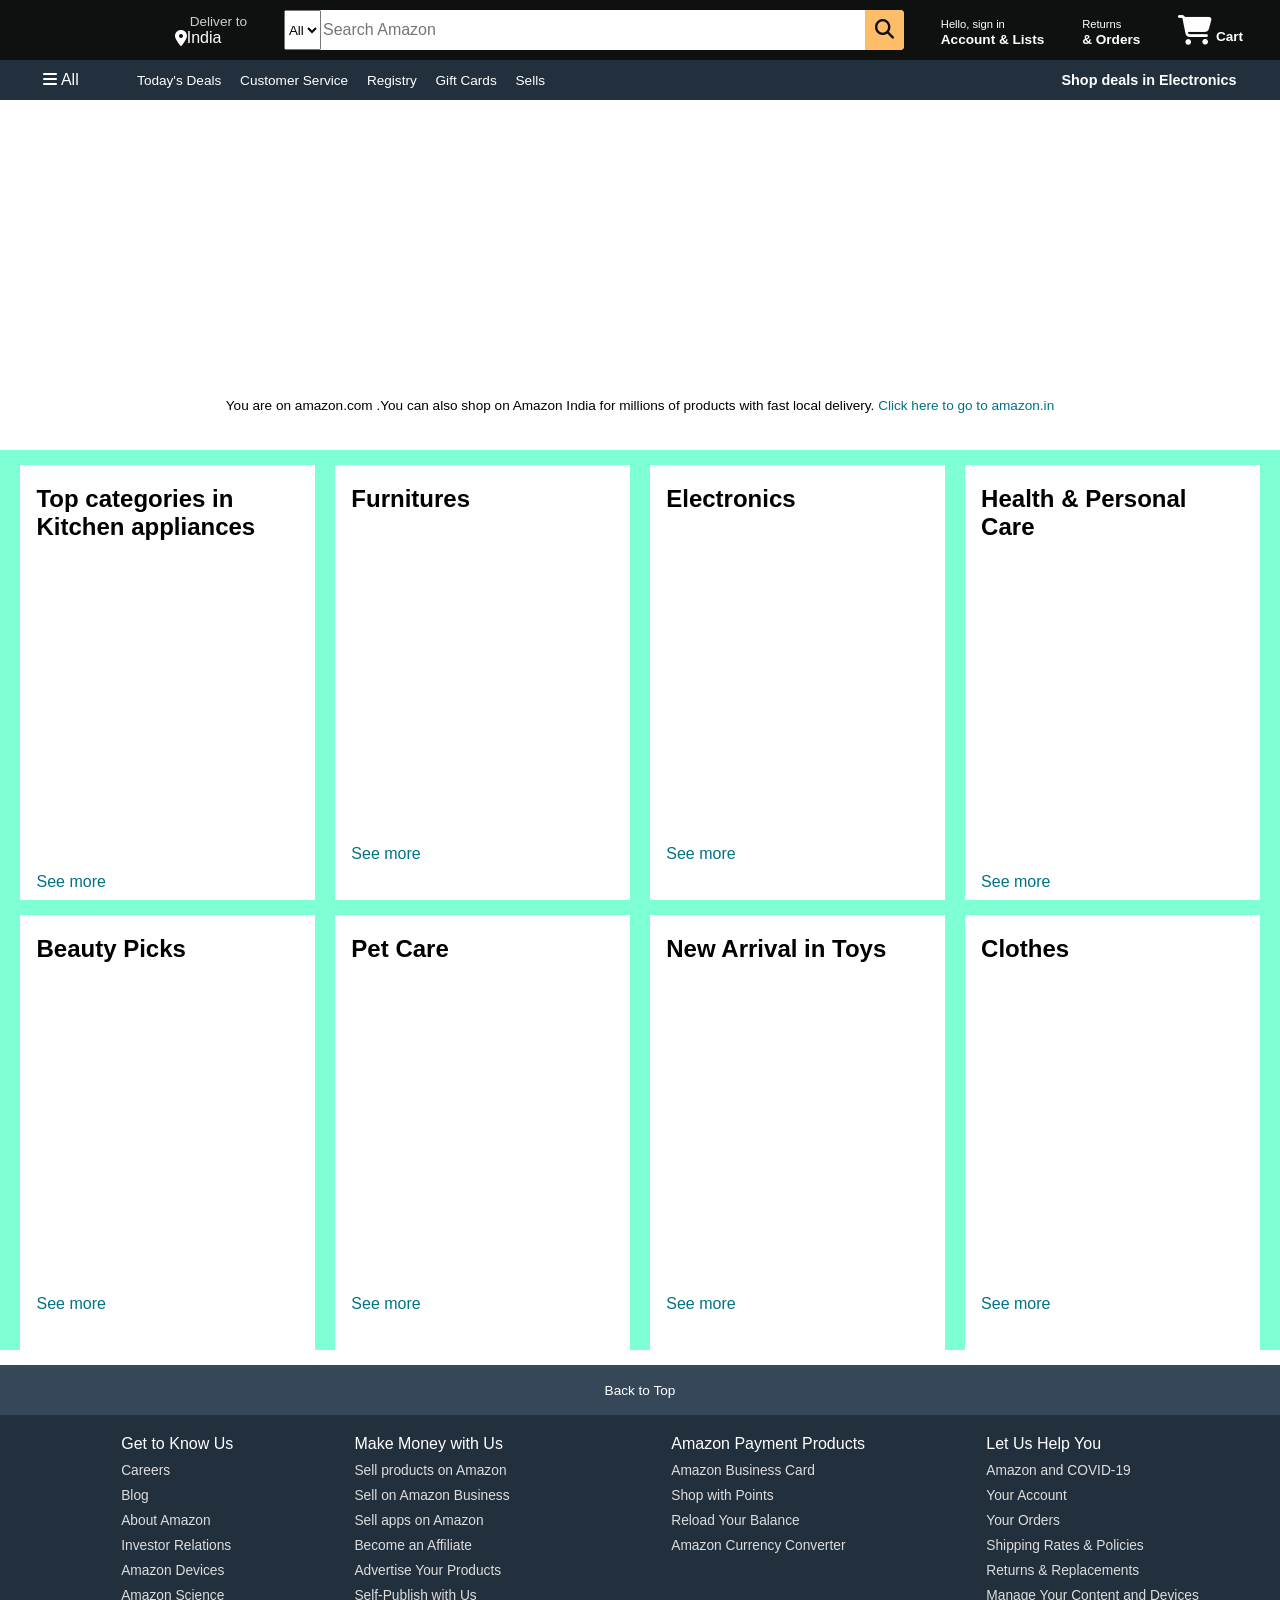
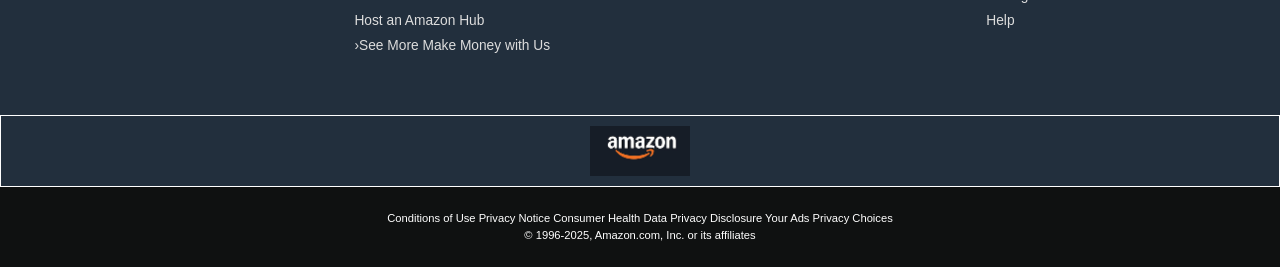
<file: Amazon/index.html>
<!DOCTYPE html>
<html lang="en">
<head>
    <meta charset="UTF-8">
    <meta name="viewport" content="width=device-width, initial-scale=1.0">
    <title>Amazon</title>
    <link rel="stylesheet" href="https://cdnjs.cloudflare.com/ajax/libs/font-awesome/6.7.2/css/all.min.css" integrity="sha512-Evv84Mr4kqVGRNSgIGL/F/aIDqQb7xQ2vcrdIwxfjThSH8CSR7PBEakCr51Ck+w+/U6swU2Im1vVX0SVk9ABhg==" crossorigin="anonymous" referrerpolicy="no-referrer" />
    <link rel="stylesheet" href="style.css">
</head>
<body>
    <header>
        <div class="navbar">
            <div class="nav-logo border">

                <div class="logo"></div>

            </div>

            <div class="nav-address border">
                <p class="add-first">Deliver to</p>
                    <div class = "add-icon">
                        <i class="fa-solid fa-location-dot"></i>
                        <p class="add-sec">India</p>
                    </div>
            </div>
                    <div class="nav-search">
                            <select class="select-search">
                                <option>All</option>
                            </select>
                            <input placeholder="Search Amazon" class="search-input">
                            <div class="search-icon">
                                <i class="fa-solid fa-magnifying-glass"></i>
                            </div>
                    </div>
 
                    <div class="nav-signin border">
                        <p><span>Hello, sign in</span></p>
                        <p class="nav-sec">Account & Lists </p>
                    </div>

                    <div class="nav-return border">
                        <p><span>Returns</span></p>
                        <p class="nav-sec">& Orders</p>
                    </div>

                    <div class="nav-cart border">
                        <i class="fa-solid fa-cart-shopping"></i>
                        Cart
                    </div>
        </div>

        <div class="pannel">
            <div class="pannel-all">
                <i class="fa-solid fa-bars"></i>
                All
            </div>

            <div class="pannel-ops">
                <p>Today's Deals</p>
                <p>Customer Service</p>
                <p>Registry</p>
                <p>Gift Cards</p>
                <p>Sells</p>
            </div>
        
                <div class="pannel-deals">
                    Shop deals in Electronics
                </div>
        </div>
    </header>

    <div class="hero-section">
        <div class="hero-msg">
            <p>You are on amazon.com .You can also shop on Amazon India for millions of products with fast local delivery. <a>Click here to go to amazon.in</a></p>
        </div>
    </div>

    <div class="shopping-sec">
        <div class="box">
            <div class="box-content">
                <h2>Top categories in Kitchen appliances</h2>  
                <div class="box-img" style="background-image: url('https://m.media-amazon.com/images/I/813r4sDxWlL._AC_UL480_FMwebp_QL65_.jpg');"></div>
                <p>See more</p> 
            </div> 
        </div>
        <div class="box">
            <div class="box-content">
                <h2>Furnitures</h2>  
                <div class="box-img" style="background-image: url('https://m.media-amazon.com/images/I/81n65wvg3BL._AC_UL480_FMwebp_QL65_.jpg');"></div>
                <p>See more</p> 
            </div> 
        </div>
        <div class="box">
            <div class="box-content">
                <h2>Electronics</h2>  
                <div class="box-img" style="background-image: url('https://m.media-amazon.com/images/I/61kGuty7nKL._AC_UY327_FMwebp_QL65_.jpg');"></div>
                <p>See more</p> 
            </div> 
        </div>
        <div class="box">
            <div class="box-content">
                <h2>Health & Personal Care</h2>  
                <div class="box-img" style="background-image: url('https://m.media-amazon.com/images/I/71jFdOB0klL._AC_UL480_FMwebp_QL65_.jpg');"></div>
                <p>See more</p> 
            </div> 
        </div>

        <div class="box">
            <div class="box-content">
                <h2>Beauty Picks</h2>  
                <div class="box-img" style="background-image: url('https://m.media-amazon.com/images/I/81RmezQAoBL._AC_UL480_FMwebp_QL65_.jpg');"></div>
                <p>See more</p> 
            </div> 
        </div>
        <div class="box">
            <div class="box-content">
                <h2>Pet Care</h2>  
                <div class="box-img" style="background-image: url('https://m.media-amazon.com/images/I/712bErgC73L._AC_UL480_FMwebp_QL65_.jpg');"></div>
                <p>See more</p> 
            </div> 
        </div>
        <div class="box">
            <div class="box-content">
                <h2>New Arrival in Toys</h2>  
                <div class="box-img" style="background-image: url('https://m.media-amazon.com/images/I/71ZdCRQvMyL._AC_UL480_FMwebp_QL65_.jpg');"></div>
                <p>See more</p> 
            </div> 
        </div>
        <div class="box">
            <div class="box-content">
                <h2>Clothes</h2>  
                <div class="box-img" style="background-image: url('https://m.media-amazon.com/images/I/81AoZvE2R1L._AC_UL480_FMwebp_QL65_.jpg');"></div>
                <p>See more</p> 
            </div> 
        </div>
    </div>

    <footer>
        <div class="foot-panel1">
            Back to Top
        </div>

        <div class="foot-panel2">
            <ul>
                <p>Get to Know Us</p>
                <a>Careers</a>
                <a>Blog</a>
                <a>About Amazon</a>
                <a>Investor Relations</a>
                <a>Amazon Devices</a>
                <a>Amazon Science</a>
            </ul>

                        <ul>
                <p>Make Money with Us</p>
                <a>Sell products on Amazon</a>
                <a>Sell on Amazon Business</a>
                <a>Sell apps on Amazon</a>
                <a>Become an Affiliate</a>
                <a>Advertise Your Products</a>
                <a>Self-Publish with Us</a>
                <a>Host an Amazon Hub</a>
                <a>›See More Make Money with Us</a>
            </ul>

                        <ul>
                <p>Amazon Payment Products</p>
                <a>Amazon Business Card</a>
                <a>Shop with Points</a>
                <a>Reload Your Balance</a>
                <a>Amazon Currency Converter</a>
            </ul>

            <ul>
                <p>Let Us Help You</p>
                <a>Amazon and COVID-19</a>
                <a>Your Account</a>
                <a>Your Orders</a>
                <a>Shipping Rates & Policies</a>
                <a>Returns & Replacements</a>
                <a>Manage Your Content and Devices</a>
                <a>Help</a>
            </ul>
        </div>

        <div class="foot-panel3">
            <div class="foot-logo"></div>
        </div>

        <div class="foot-panel4">
            <div class="pages">
                <a>Conditions of Use</a>
                <a>Privacy Notice</a>
                <a>Consumer Health Data Privacy Disclosure</a>
                <a>Your Ads Privacy Choices</a>
            </div>

            <div class="copyright">
                © 1996-2025, Amazon.com, Inc. or its affiliates
            </div>
        </div>
    </footer>
</body>
</html>
</file>
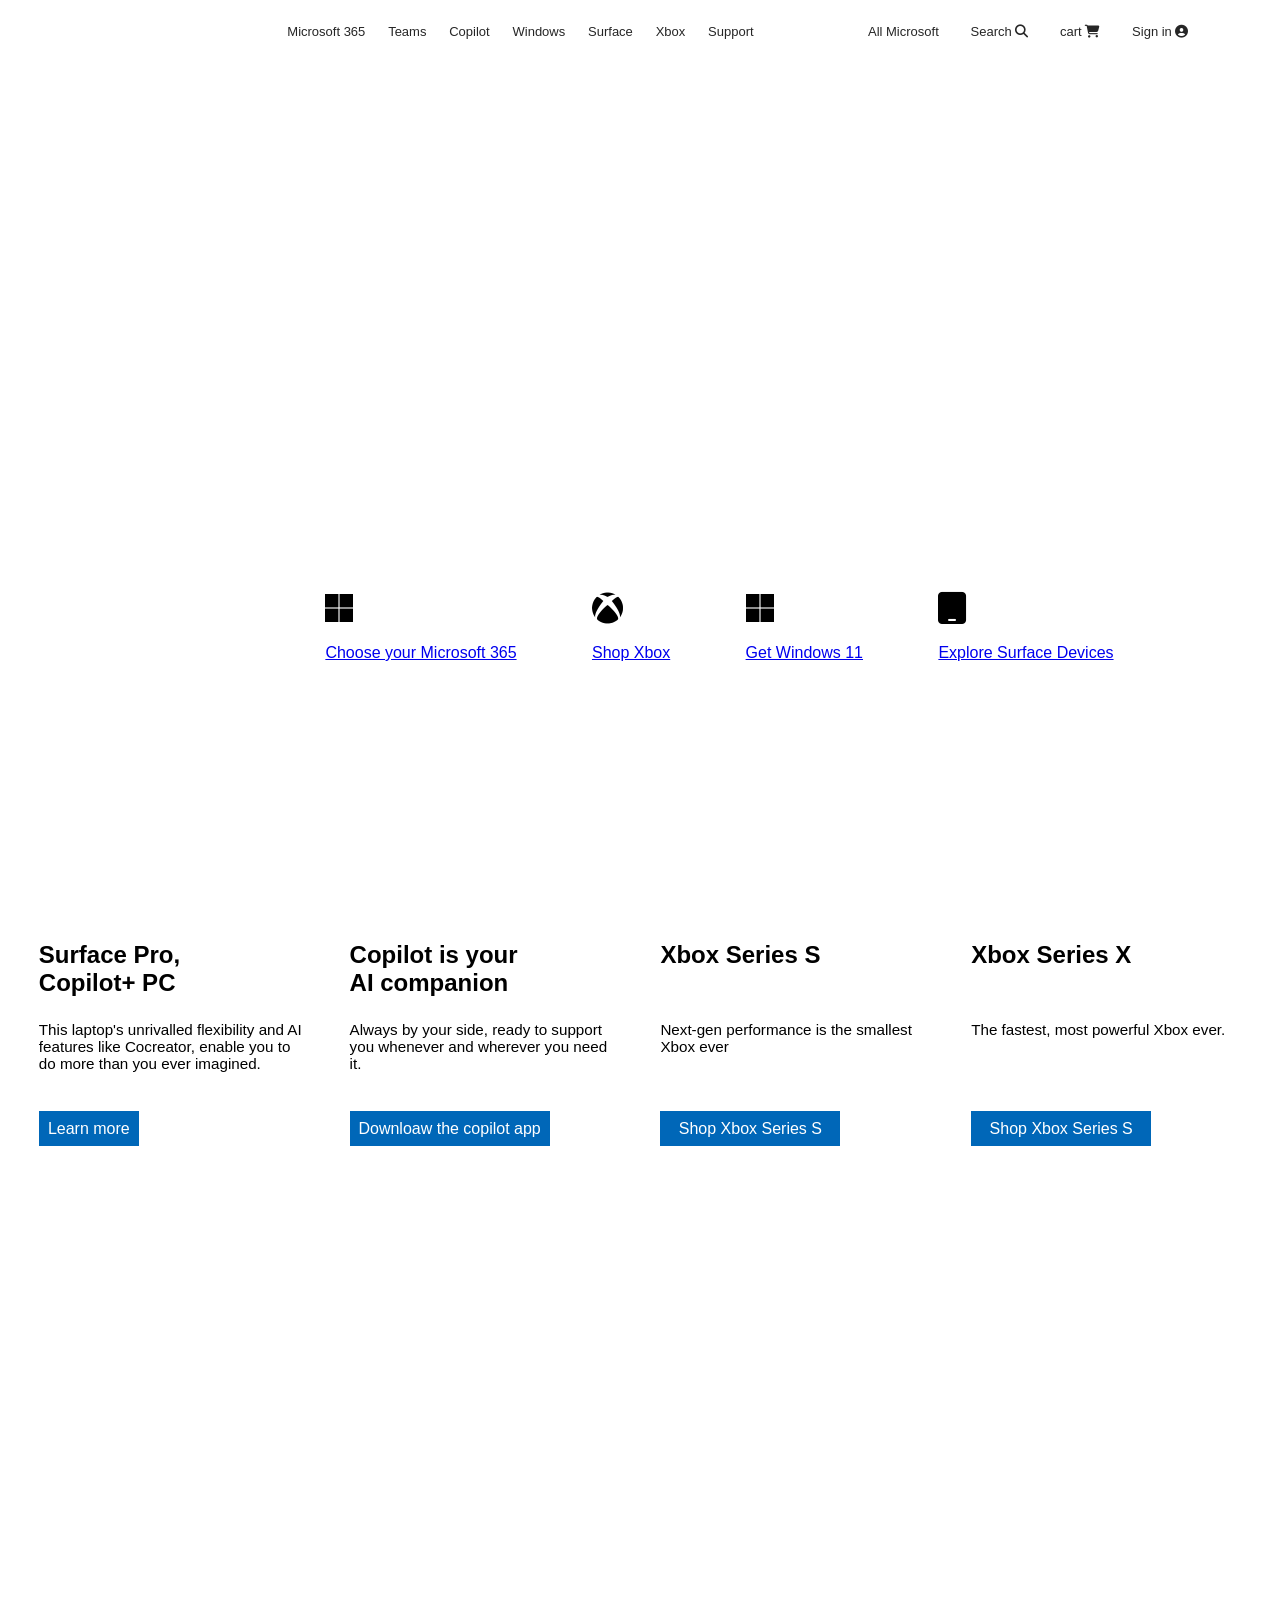
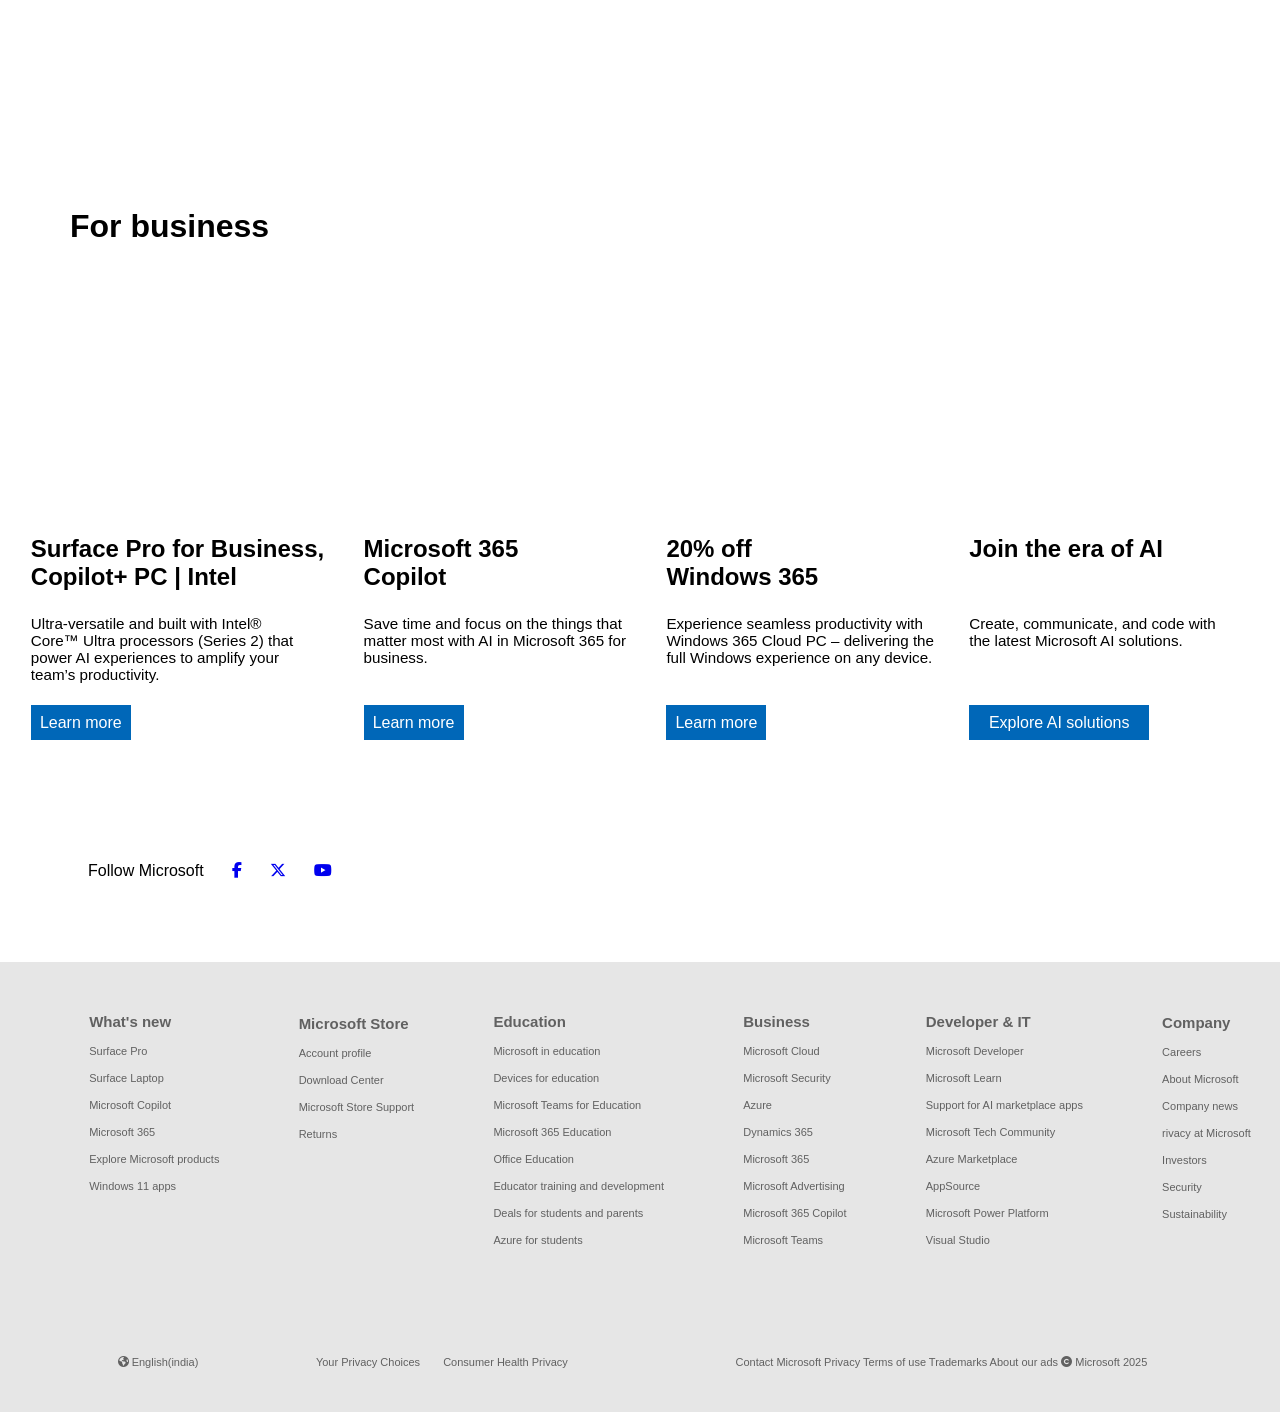
<file: Microsoft/index.html>
<!DOCTYPE html>
<html lang="en">
<head>
    <meta charset="UTF-8">
    <meta name="viewport" content="width=device-width, initial-scale=1.0">
    <title>Microsoft</title>
    <link rel="stylesheet" href="https://cdnjs.cloudflare.com/ajax/libs/font-awesome/6.7.2/css/all.min.css" integrity="sha512-Evv84Mr4kqVGRNSgIGL/F/aIDqQb7xQ2vcrdIwxfjThSH8CSR7PBEakCr51Ck+w+/U6swU2Im1vVX0SVk9ABhg==" crossorigin="anonymous" referrerpolicy="no-referrer" />
    <link rel ="stylesheet" href="style.css">
    
</head>
<body>
    <header>
        <div class="navbar">
            <div class="nav-logo"></div>
            <div class="nav-bar2">
                <div class="hover">Microsoft 365</div>
                <div class="hover">Teams</div>
                <div class="hover">Copilot</div>
                <div class="hover">Windows</div>
                <div class="hover">Surface</div>
                <div class="hover">Xbox</div>
                <div class="hover">Support</div>
            </div>
            <div class="nav-bar3">
                <div class="hover">All Microsoft</div>
                <div class=>Search <i class="fa-solid fa-magnifying-glass"></i></div>
                <div class="hover">cart <i class="fa-solid fa-cart-shopping"></i></div>
                <div class="hover">Sign in <i class="fa-solid fa-circle-user"></i></div>
            </div>
        </div>

        <div class="image"></div>
        
        <div class="nav-down">
            <div class="min-logo"><i class="fa-brands fa-microsoft fa-2x"></i>
                <div class="down"><a href="https://www.microsoft.com/en-in/microsoft-365/buy/compare-all-microsoft-365-products?icid=MSCOM_QL_M365">Choose your Microsoft 365</a></div>
            </div>
            <div class="min-logo"><i class="fa-brands fa-xbox fa-2x"></i>
                <div class="down"><a href="https://www.xbox.com/en-in?icid=MSCOM_QL_Xbox">Shop Xbox</a></div>
            </div>
            <div class="min-logo"><i class="fa-brands fa-microsoft fa-2x"></i>
                <div class="down"><a href="https://www.microsoft.com/en-in/windows/get-windows-11?icid=MSCOM_QL_Windows&r=1">Get Windows 11</a></div>
            </div>
            <div class="min-logo"><i class="fa-solid fa-tablet fa-2x"></i>
                <div class="down"><a href="https://www.microsoft.com/en-in/surface?icid=MSCOM_QL_Surface">Explore Surface Devices</a></div>
            </div>
        </div>

        <div class="bottom">
            <div class="bottom-box">
                <div class="bottom-img"></div>
                <div class="bottom-head"><h2>Surface Pro, Copilot+ PC</h2></div>
                <div class="bottom-mid">This laptop's unrivalled flexibility and AI features like Cocreator, enable you to do more than you ever imagined.</div>
                <div class="bottom-down" style="width: 100px;">Learn more</div>
            </div>

            <div class="bottom-box">
                <div class="bottom-img" style="background-image: url('https://cdn-dynmedia-1.microsoft.com/is/image/microsoftcorp/Content-Card-Copilot-Native-App-ROW?wid=380&hei=213&fit=crop')"></div>
                <div class="bottom-head"><h2>Copilot is your AI companion</h2></div>
                <div class="bottom-mid">Always by your side, ready to support you whenever and wherever you need it.</div>
                <div class="bottom-down">Downloaw the copilot app</div>
            </div>

            <div class="bottom-box">
                <div class="bottom-img" style="background-image: url('https://cdn-dynmedia-1.microsoft.com/is/image/microsoftcorp/gldn-XSS-CP-Xbox-Series-S-Evergreen?wid=380&hei=213&fit=crop')"></div>
                <div class="bottom-head"><h2>Xbox Series S</h2></div>
                <div class="bottom-mid">Next-gen performance is the smallest Xbox ever</div>
                <div class="bottom-down" style="width: 180px;">Shop Xbox Series S</div>
            </div>
            
            <div class="bottom-box">
                <div class="bottom-img" style="background-image: url('https://cdn-dynmedia-1.microsoft.com/is/image/microsoftcorp/gldn-XSX-CP-Xbox-Series-X?wid=380&hei=213&fit=crop')"></div>
                <div class="bottom-head"><h2>Xbox Series X</h2></div>
                <div class="bottom-mid">The fastest, most powerful Xbox ever.</div>
                <div class="bottom-down" style="width: 180px;">Shop Xbox Series S</div>
            </div>
        </div>

        <div class="mid-image"></div>
        <div class="business"><h1>For business</h1></div>

        <div class="bottom">
            <div class="bottom-box">
                <div class="bottom-img" style="background-image: url('https://cdn-dynmedia-1.microsoft.com/is/image/microsoftcorp/Content-Card-Surface-Pro-AI-11Ed-Platinum-x86-001-COMMR?wid=380&hei=213&fit=crop');"></div>
                <div class="bottom-head" style="width: 300px;"><h2>Surface Pro for Business, Copilot+ PC | Intel</h2></div>
                <div class="bottom-mid">Ultra-versatile and built with Intel® Core™ Ultra processors (Series 2) that power AI experiences to amplify your team’s productivity.</div>
                <div class="bottom-down" style="width: 100px;">Learn more</div>
            </div>

            <div class="bottom-box">
                <div class="bottom-img" style="background-image: url('https://cdn-dynmedia-1.microsoft.com/is/image/microsoftcorp/Content-Card-Copilot-Commercial?wid=380&hei=213&fit=crop')"></div>
                <div class="bottom-head"><h2>Microsoft 365 Copilot</h2></div>
                <div class="bottom-mid">Save time and focus on the things that matter most with AI in Microsoft 365 for business.</div>
                <div class="bottom-down" style="width: 100px;">Learn more</div>
            </div>

            <div class="bottom-box">
                <div class="bottom-img" style="background-image: url('https://cdn-dynmedia-1.microsoft.com/is/image/microsoftcorp/Content-Card-Windows-365-Lifestyle-Woman-At-Desk?wid=380&hei=213&fit=crop')"></div>
                <div class="bottom-head"><h2>20% off Windows 365</h2></div>
                <div class="bottom-mid">Experience seamless productivity with Windows 365 Cloud PC – delivering the full Windows experience on any device.</div>
                <div class="bottom-down" style="width: 100px;">Learn more</div>
            </div>
            
            <div class="bottom-box">
                <div class="bottom-img" style="background-image: url('https://cdn-dynmedia-1.microsoft.com/is/image/microsoftcorp/Content-Card-Azure-AI-Bloom?wid=380&hei=213&fit=crop')"></div>
                <div class="bottom-head" style="width: 280px;"><h2>Join the era of AI</h2></div>
                <div class="bottom-mid">Create, communicate, and code with the latest Microsoft AI solutions.</div>
                <div class="bottom-down" style="width: 180px;">Explore AI solutions</div>
            </div>
        </div>

        <div class="follow">
            <div>Follow Microsoft</div>
            <a href="https://www.facebook.com/MicrosoftIndia" target="_blank"> <i class="fa-brands fa-facebook-f fa-1x"></i></a>
            <a href="https://twitter.com/MicrosoftIndia" target="_blank"><i class="fa-brands fa-x-twitter fa-1x"></i></a>
            <a href="https://www.youtube.com/@Microsoft" target="_blank"><i class="fa-brands fa-youtube fa-1x"></i></a>
        </div>
</header>

<footer>
    <div class="footer1">
        <ul style="margin-bottom: 100px;">
            <p class="hover">What's new</p>
            <a class="hover">Surface Pro</a>
            <a class="hover">Surface Laptop</a>
            <a class="hover">Microsoft Copilot</a>
            <a class="hover">Microsoft 365</a>
            <a class="hover">Explore Microsoft products</a>
            <a class="hover">Windows 11 apps</a>
        </ul>

        <ul style="margin-bottom: 150px;">
            <p class="hover">Microsoft Store</p>
            <a class="hover">Account profile</a>
            <a class="hover">Download Center</a>
            <a class="hover">Microsoft Store Support</a>
            <a class="hover">Returns</a>
        </ul>

        <ul style="margin-bottom: 45px;">
            <p class="hover">Education</p>
            <a class="hover">Microsoft in education</a>
            <a class="hover">Devices for education</a>
            <a class="hover">Microsoft Teams for Education</a>
            <a class="hover">Microsoft 365 Education</a>
            <a class="hover">Office Education</a>
            <a class="hover">Educator training and development</a>
            <a class="hover">Deals for students and parents</a>
            <a class="hover">Azure for students</a>
        </ul>

        <ul style="margin-bottom: 45px;">
            <p class="hover">Business</p>
            <a class="hover">Microsoft Cloud</a>
            <a class="hover">Microsoft Security</a>
            <a class="hover">Azure</a>
            <a class="hover">Dynamics 365</a>
            <a class="hover">Microsoft 365</a>
            <a class="hover">Microsoft Advertising</a>
            <a class="hover">Microsoft 365 Copilot</a>
            <a class="hover">Microsoft Teams</a>
        </ul>

        <ul style="margin-bottom: 45px;">
            <p class="hover">Developer & IT</p>
            <a class="hover">Microsoft Developer</a>
            <a class="hover">Microsoft Learn</a>
            <a class="hover">Support for AI marketplace apps</a>
            <a class="hover">Microsoft Tech Community</a>
            <a class="hover">Azure Marketplace</a>
            <a class="hover">AppSource</a>
            <a class="hover">Microsoft Power Platform</a>
            <a class="hover">Visual Studio</a>
        </ul>

        <ul style="margin-bottom: 70px;">
            <p class="hover">Company</p>
            <a class="hover">Careers</a>
            <a class="hover">About Microsoft</a>
            <a class="hover">Company news</a>
            <a class="hover">rivacy at Microsoft</a>
            <a class="hover">Investors</a>
            <a class="hover">Security</a>
            <a class="hover">Sustainability</a>
        </ul>
    </div>

    <div class="footer2">
        <div><i class="fa-solid fa-earth-americas" style="align-items: center;"></i> English(india)</div>

        <div class="foot2-b">
            <a>Your Privacy Choices</a>
            <a style="margin-left: 20px; align-items: center; display: inline; width: 60%;">Consumer Health Privacy</a>
        </div>

        <div class="foot2-c" style="display: inline; justify-content: space-evenly; margin-left: 15px; margin-right: 15px; padding-left: 35px;">
            <a>Contact Microsoft</a>
            <a>Privacy</a>
            <a>Terms of use</a>
            <a>Trademarks</a>
            <a>About our ads</a>
            <a><i class="fa-solid fa-copyright"></i> Microsoft 2025</a>
        </div>
    </div>
</footer>
</body>
</html>
</file>
<file: Amazon/style.css>
*
    {
        margin: 0;
        font-family: Arial;
        border: border-box;
    }

.navbar
    {
        height: 60px;
        background-color: #0f1111;
        color: white;
        display: flex;
        align-items: center;
        justify-content: space-evenly;
    }

.nav-logo
    {
        height: 50px;
        width: 100px;
    }

.nav-search:hover
    {
        border: 2px solid orange;
    }

.logo
    {
        background-image: url("https://static.vecteezy.com/system/resources/previews/019/136/437/non_2x/amazon-logo-amazon-icon-free-free-vector.jpg");
        background-size: cover;
        height: 50px;
        width: 100%;
    }

.border
    {
        border: 1.5px solid transparent;
    }

.border:hover
    {
        border: 1.5px solid white;
    }

.add-first
    {
        color: #cccccc;
        font-size: 0.85rem;
        margin-left: 15px;
    }

.add-sec
    {
        font-size: 1rem;
    }

.add-icon
    {
        display: flex;
        align-items: center;

    }

.nav-search
    {
        display: flex;
        background-color: pink;
        width: 620px;
        height: 40px;
        border-radius: 4px;
        justify-content: space-evenly;
    }

.search-select
    {
        background-color: #f3f3f3;
        width: 50px;
        text-align: center;
        border-top-left-radius: 4px;
        border-bottom-left-radius: 4px;
        border: none;
    }

.search-input
    {
        width: 100%; 
        border: none;
        font-size: 1rem;
    }

.search-icon
    {
        width: 45px;
        display: flex;
        justify-content: center;
        align-items: center;
       font-size: 1.2rem;
        background-color: #febd68;
        border-top-right-radius: 4px;
        border-bottom-right-radius: 4px;
        color: #0f1111;
    }

span
    {
        font-size: 0.7rem;
    }

.nav-sec
    {
        font-size: 0.85rem;
        font-weight: 700;
    }

.nav-cart i 
    {
        font-size: 30px;
    }

.nav-cart
    {
        font-size: 0.85rem;
        font-weight: 700;
    }


.pannel
    {
        height: 40px;
        background-color: #222f3d;
        display: flex;
        color: white;
        align-items: center;
        justify-content: space-evenly;
    }

.pannel-ops p
    {
        display: inline;
        margin-left: 15px;
    }

.pannel-ops
    {
        width: 70%;
        font-size: 0.85rem;
    }

.pannel-deals
    {
        font-size: 0.9rem;
        font-weight: 700;
    }

.hero-section
    {
        background-image: url("https://images-eu.ssl-images-amazon.com/images/G/31/img22/Unrec/TallHero_3000X1200_Unrec._CB593464763_.jpg");
        background-size: cover;
        height: 350px;
        display: flex;
        justify-content: center;
        align-items: self-end;
    }

.hero-msg
    {
        background-color: white;
        color: black;
        height: 40px;
        display: flex;
        align-items: center;
        justify-content: center;
        font-size: 0.85rem;
        width: 80%;
        margin-bottom: 25px;
    }

.hero-msg a
    {
        color: #007185;
    }

.box
    {
        height: 400px;
        /* border: 2px solid black; */
        width: 23%;
        background-color: white;
        padding: 20px 0px 15px;
        margin-top: 15px;
    }

.shopping-sec
    {
        display: flex;
        flex-wrap: wrap;
        justify-content: space-evenly;
        background-color: aquamarine;
    }

.box-img
    {
        height: 300px;
        background-size: cover;
        margin-top: 1rem;
        margin-bottom: 1rem;
    }

.box-content
    {
        margin-left: 1rem;
        margin-right: 1rem;
    }

.box-content p  
    {
        color: #007185;
    }

footer
    {
        margin-top: 15px;
    }
    
.foot-panel1
    {
        background-color: #37475a;
        color: white;
        height: 50px;
        display: flex;
        justify-content: center;
        align-items: center;
        font-size: 0.85rem;
    }

.foot-panel2
    {
        background-color: #222f3d;
        color: white;
        height: 300px;
        display: flex;
        justify-content: space-evenly;
    }

ul
    {
        margin-top: 20px;
    }

ul a 
    {
        display: block;
        font-size: 0.86rem;
        margin-top: 10px;
        color: #dddddd;
    }

.foot-panel3
    {
        background-color: #222f3d;
        color: white;
        border: 0.5px solid white;
        height: 70px;
        display: flex;
        justify-content: center;
        align-items: center;
    }

.foot-logo
    {
        background-image: url("images.png");
        background-size: cover;
        height: 50px;
        width: 100px;
    }

.foot-panel4
    {
        background-color: #0f1111;
        color: white;
        height: 80px;
        font-size: 0.7rem;
        text-align: center;
    }

.pages
    {
        padding-top: 25px;
    }

.copyright
    {
        padding-top: 5px;
    }
</file>
<file: Microsoft/style.css>
*
    {
        margin: 0px;
        border: border-box;
        font-family: Arial;
    }
.navbar
    {
        height: 55px;
        background-color:  white;
        color: #262626;
        font-size: 13px;
        display: flex;
        justify-content: space-evenly;
    }
.nav-logo
    {
        background-image: url("https://uhf.microsoft.com/images/microsoft/RE1Mu3b.png");
        height: 23px;
        width: 110px;
        background-size: cover;
        display: flex;
        align-items: center;
        margin-top: 15px;
        margin-left: 25px;
    }
.nav-bar2
    {
        width: 40%;
        display: flex;
        justify-content: space-evenly;
        align-items: center;
        margin-left: 10px;
        margin-top: 8px;
        

        
    }
.nav-bar3
    {
        display: flex;
        justify-content: space-evenly;
        align-items: center;
        width: 30%;
        margin-top: 8px;
    }
.image
    {
        height: 450px;
        width: 100%;
        background-image: url("https://cdn-dynmedia-1.microsoft.com/is/image/microsoftcorp/Highlight-Surface-Laptop-AI-7Ed-Sapphire-MC001-3000x1682:VP5-1920x600");
        background-size: cover;
    }
.nav-down
    {
        height: 104px;
        width: 864px;
        display: flex;
        justify-content: space-evenly;
        align-items: center;
        margin-left: 300px;
        margin-top: 60px;
    }
.min-logo
    {
        height: 50px;
        padding-left: 25px;
    }
.nav-downt
    {
        height: 304px;
        width: 864px;
        display: flex;
        justify-content: space-evenly;
        align-items: center;
        margin-left: 300px;
        margin-bottom: 100px;
        font-size: 16px;
    }
.down
    {
        margin-top: 20px;
        margin-right: 50px;
        color: #0067b8;
        height: 24px;
        width: 5;
    }
.bottom
    {
        padding: 0px 12px;
        display: flex;
        flex-wrap: wrap;
        justify-content: space-evenly;
    }
.bottom-img
    {
        height: 180px;
        width: 270px;
        background-image: url("https://cdn-dynmedia-1.microsoft.com/is/image/microsoftcorp/Content-Card-Surface-Pro-AI-11Ed-Sapphire-MC001?wid=517&hei=293&fit=crop");
        background-size: cover;
        margin-top: 80px;
        
    }
.bottom-head
    {
        height: 60px;
        width: 180px;
        margin-top: 10px;
        font-weight: 50;
    }
.bottom-mid
    {   
        margin-top: 20px;
        height: 90px;
        width: 270px;
        font-size: 16px;
        font-size: 0.95rem;
    }
.bottom-down
    {
        background-color: #0067b8;
        color: white;
        height: 35px;
        width: 200px;
        display: flex;
        align-items: center;
        justify-content: center;
    }
.bottom-box
    {
        margin: 2px;
        align-items: center;
        padding-left: 0.75rem;
        padding-right: 0.75rem;
    }
.mid-image
    {
        height: 500px;
        width: 90%;
        background-image: url("https://cdn-dynmedia-1.microsoft.com/is/image/microsoftcorp/Highlight-Slim-Multi-Canvas-Game-Pass-APR-2025:VP5-1596x600");
        background-size: cover;
        display: flex;
        align-items: center;
        justify-content: center;
        margin-left: 70px;
        margin-top: 60px;
    }
.business
    {
        height: 55px;
        width: 950px;
        margin-top: 100px;
        margin-left: 70px;
    }
.follow
    {
        height: 100px;
        width: 300px;
        display: flex;
        justify-content: space-evenly;
        margin-top: 120px;
        margin-left: 60px;
    }
.footer
    {
        background-color: rgba(128, 128, 128, 0.200);
    }
.footer1
    {
        display: flex;
        justify-content: space-evenly;
        align-items: center;
        width: 100%;
        height: 380px;
        padding-left: 10px;
        
        background-color: rgba(128, 128, 128, 0.200);
        color: #616161;
        
    }
.footer1 a
    {
        display: block;
        margin-top: 15px;
        font-size: 11px;
    }
.footer1 p
    {
        font-size: 15px;
        font-weight: 550;
    }
.footer2
    {
        display: flex;
        justify-content: space-evenly;
        align-items: center;
        height: 40px;
        width: 100%;
        background-color: rgba(128, 128, 128, 0.200);
        color: #616161;
        font-size: 11px;
        padding-bottom: 30px;
    }
.hover:hover
    {
        text-decoration: underline;
    }
</file>
